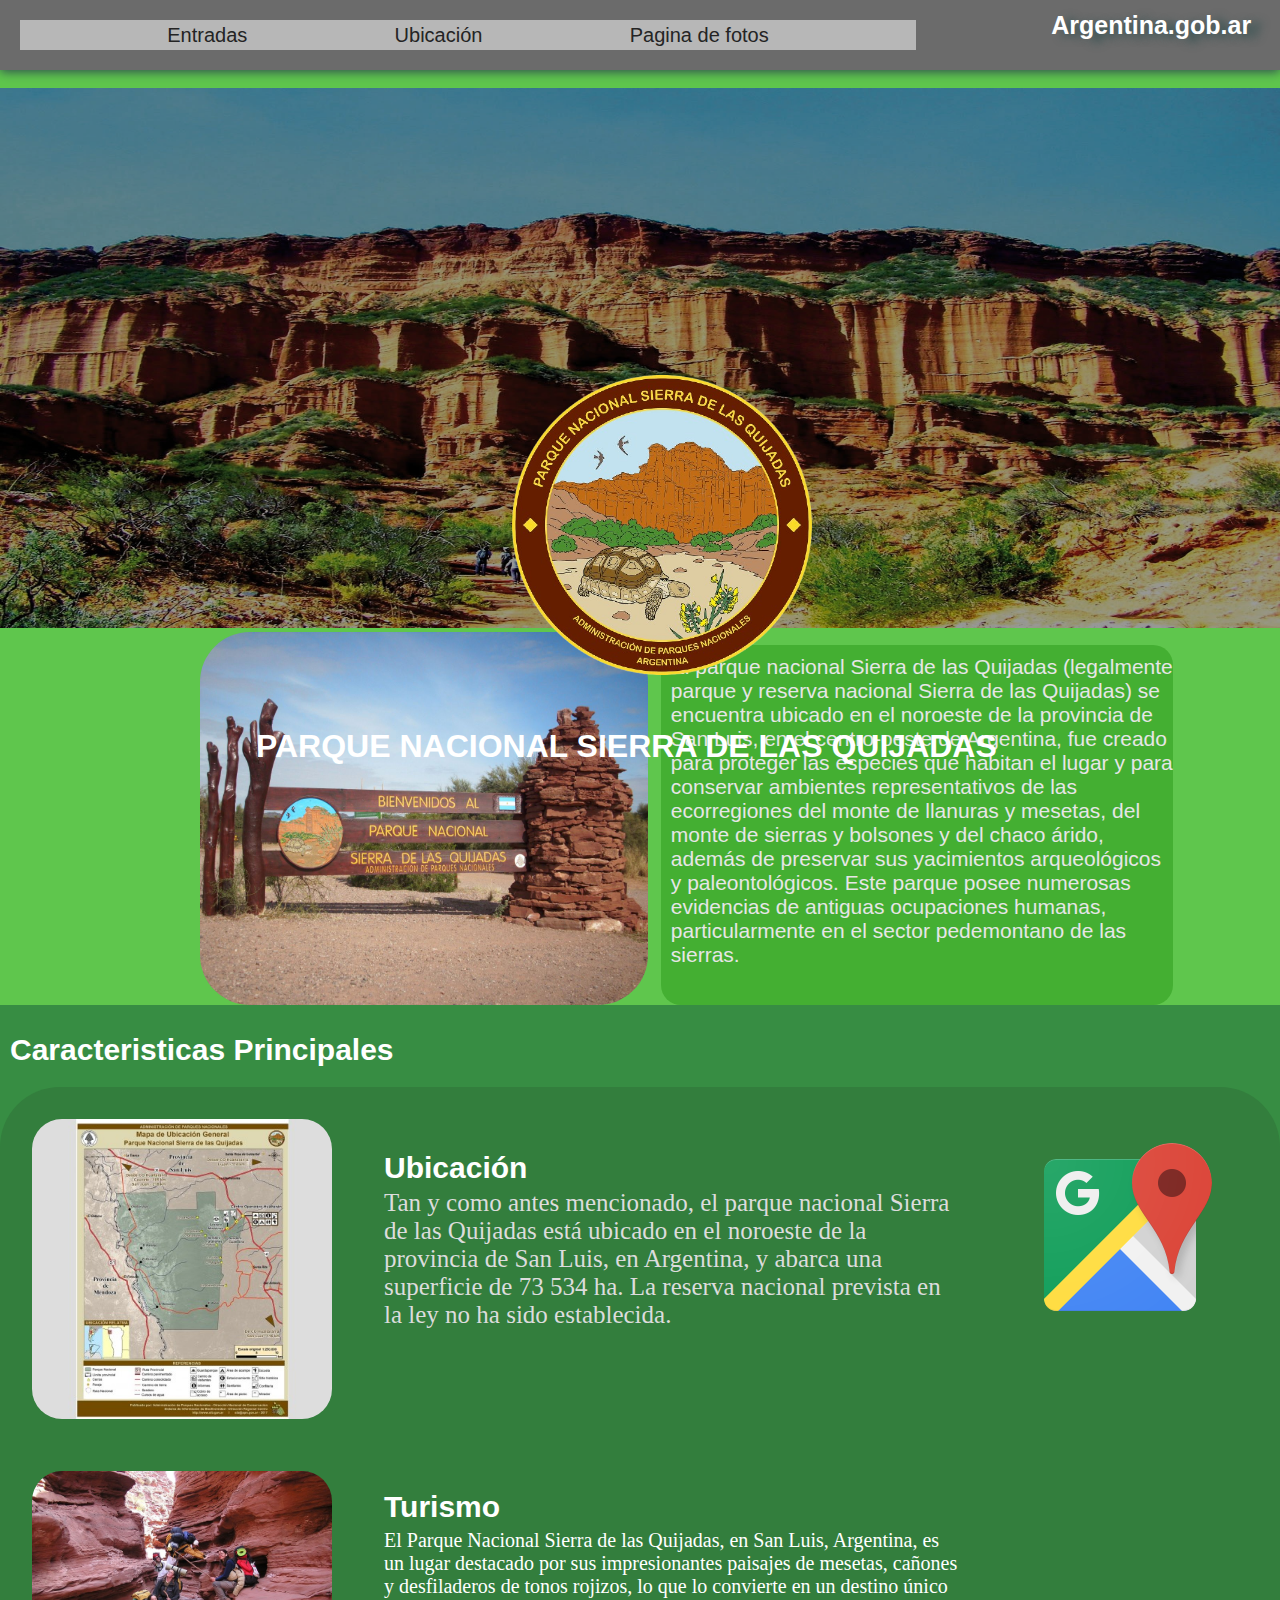
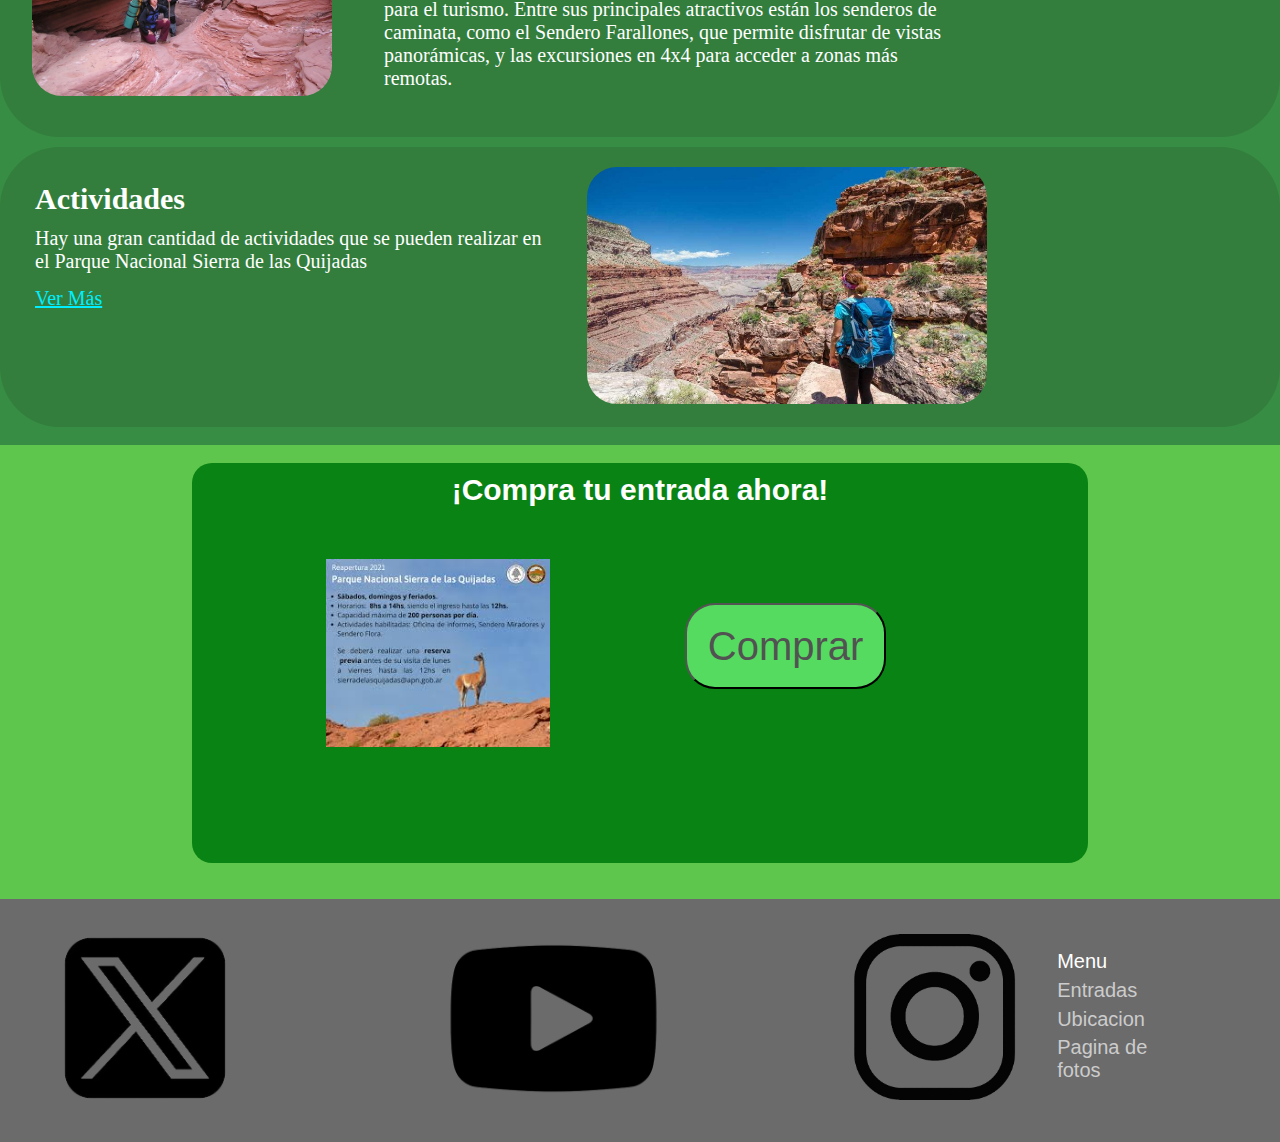
<file: TP 2, Pagina principal/index.html>
<!DOCTYPE html>
<html lang="en">
<head>
    <link rel="stylesheet" href="css/style.css">
    <link rel="shortcut icon" href="SRC/logo-parque.png">
    <meta charset="UTF-8">
    <meta name="viewport" content="width=device-width, initial-scale=1.0">
    <title>P.N. Sa de las Quijadas</title>
</head>
<body>
    <header>
        <ul>
            <a id="entradas"  href="#imagen-compra">Entradas</a>
            <a id="ubicacion" href="#grid-foto1">Ubicación</a>
            <a id="pag-galeria" href="paginas/fotogaleria/index.html">Pagina de fotos</a>
        </ul>
        <a id="pag-arg"  href="https://www.argentina.gob.ar/"><strong>Argentina.gob.ar</strong></a>
    </header>
    <main>
        <br>
        <img id="main-foto-fondo" src="SRC/foto-1.webp" alt="">
        <img id="main-logo" src="SRC/logo-parque.png" alt="">
        <h1 id="main-titulo">PARQUE NACIONAL SIERRA DE LAS QUIJADAS</h1>
        <div id="main-2">
            <img id="foto-2" src="SRC/foto-2.jpg" alt="">
            <div>
                <p>El parque nacional Sierra de las Quijadas (legalmente parque y reserva nacional Sierra de las Quijadas) se encuentra ubicado en el noroeste de la provincia de San Luis, en el centro-oeste de Argentina, fue creado para proteger las especies que habitan el lugar y para conservar ambientes representativos de las ecorregiones del monte de llanuras y mesetas, del monte de sierras y bolsones y del chaco árido, además de preservar sus yacimientos arqueológicos y paleontológicos. Este parque posee numerosas evidencias de antiguas ocupaciones humanas, particularmente en el sector pedemontano de las sierras.</p>
            </div>
        
        </div>
    </main>
    <section>
        <br>
        <h2>Caracteristicas Principales</h2>
        <div id="grid" >
    
            <img id="grid-foto1" src="SRC/foto-3.jpg" alt="">
            <h3 id="subt-1" >Ubicación</h3>
            <p id="p1" >Tan y como antes mencionado, el parque nacional Sierra de las Quijadas está ubicado en el noroeste de la provincia de San Luis, en Argentina, y abarca una superficie de 73 534 ha. La reserva nacional prevista en la ley no ha sido establecida. </p>
            <a id="maps" href="https://maps.app.goo.gl/PrNtJbbUFFYNkbeD8" target="_blank"><img src="SRC/google-maps-ubicacion.png" alt=""></a>
    
            <img id="grid-foto2" src="SRC/foto-4.jpg" alt="">
            <h3 id="subt-2">Turismo</h3>
            <p id="p2">El Parque Nacional Sierra de las Quijadas, en San Luis, Argentina, es un lugar destacado por sus impresionantes paisajes de mesetas, cañones y desfiladeros de tonos rojizos, lo que lo convierte en un destino único para el turismo. Entre sus principales atractivos están los senderos de caminata, como el Sendero Farallones, que permite disfrutar de vistas panorámicas, y las excursiones en 4x4 para acceder a zonas más remotas.</p>
        </div>
        <div id="grid-2">
            <img src="SRC/foto-5.jpg" alt="">
            <h3>Actividades</h3>
            <p>Hay una gran cantidad de actividades que se pueden realizar en el Parque Nacional Sierra de las Quijadas</p>
            <a href="paginas/actividades/index.html" target="_blank">Ver Más</a>
            
        </div>
        <br>
    </section>
    <br>
    <div id="compra-entradas">
        <br>
        <h2 id="compra-entradas_h2">¡Compra tu entrada ahora!</h2>
        <img id="imagen-compra" src="SRC/foto-6.jpg" alt="">
        <button id="boton-comprar"> Comprar</button>
    </div>
    <br><br>
    <footer>
        <div>
            <a href="https://x.com/" target="_blank"><img id="footer-twitter" src="SRC/logo-twitter.png" alt=""></a>
            <a href="https://youtube.com" target="_blank"><img id="footer-youtube" src="SRC/logo-youtube.png" alt=""></a>
            <a href="https://instagram.com" target="_blank"><img id="footer-instagram" src="SRC/logo-instagram.png" alt=""></a>
        </div>
        <ul>Menu
            <a href="#compra-entradas">Entradas</a>
            <a href="#grid-foto1">Ubicacion</a>
            <a href="paginas/fotogaleria/index.html">Pagina de fotos</a>
        </ul>
    </footer>
</body>
</html>
</file>
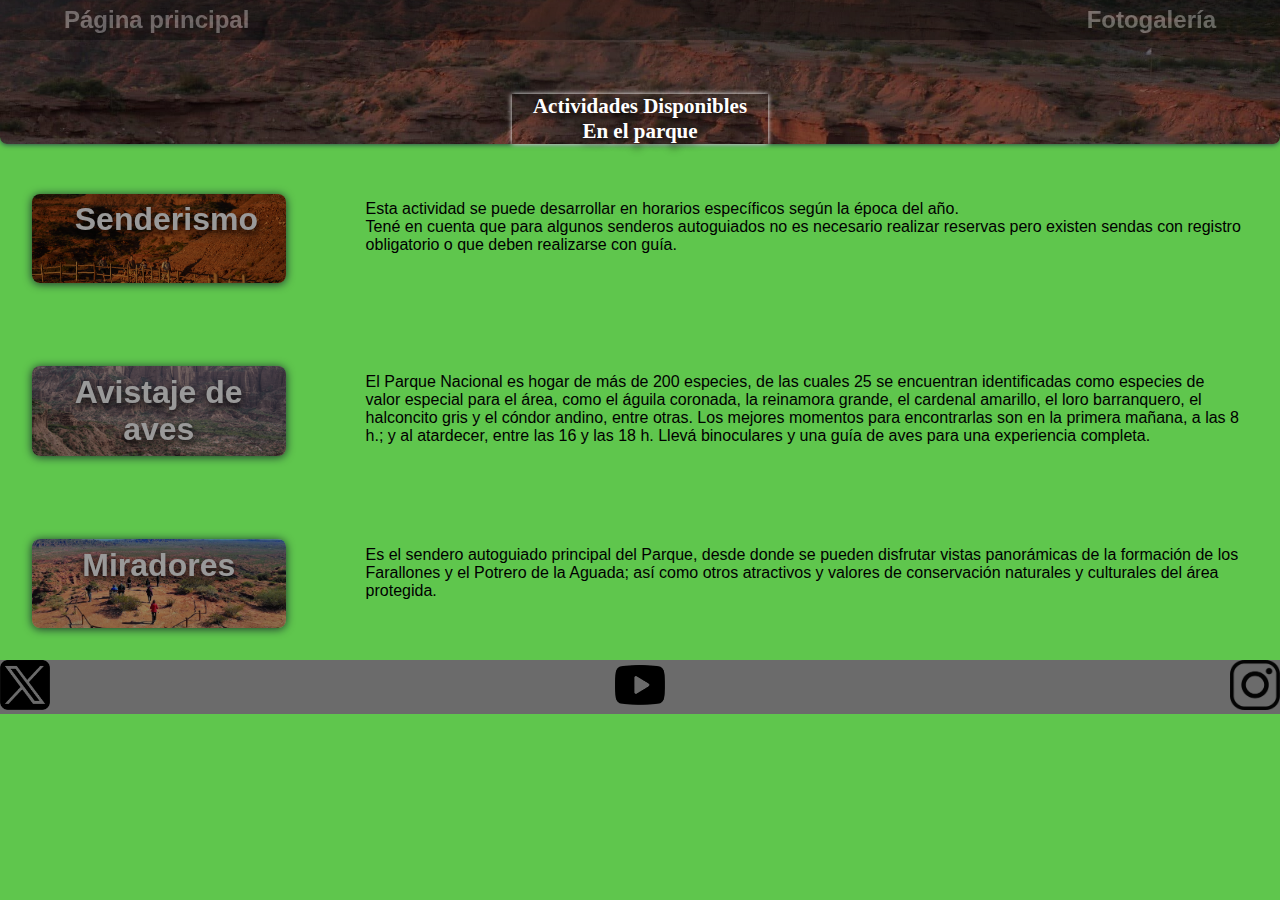
<file: TP 2, Pagina principal/paginas/actividades/index.html>
<!DOCTYPE html>
<html lang="en">
<head>
    <link rel="stylesheet" href="css/style.css">
    <meta charset="UTF-8">
    <meta name="viewport" content="width=device-width, user-scalable=no , initial-scale=1.0, maximum-scale=1.0, minimum-scale1.0">
    <link rel="shortcut icon" href="../actividades/assets/iconos/logo-parque.png">
    <title>Actividades P.N. Sa de las Quijadas</title>
</head>
<body>
    <div class="contenedor">
        <header>
            <div id="menu">
                <a href="../../index.html" id="bannermenu"><h2>Página principal</h2></a>
                <a href="../fotogaleria/index.html" id="bannermenu2"><h2>Fotogalería</h2></a>
            </div>
            <div id="div-titulo">
                <br>
                <br>
                <br>
                <h1>Actividades Disponibles
                <br>
                En el parque</h1>
            </div>
            
        </header>
        <br>
        <main id="grid-container">
            <div class="senderismo">
                <h1 id="titulo1">Senderismo</h1>
            </div>
            <div class="parrafo">
                <p id="parrafo1">Esta actividad se puede desarrollar en horarios específicos según la época del año.
                    <br>
                    Tené en cuenta que para algunos senderos autoguiados no es necesario realizar reservas pero existen sendas con registro obligatorio o que deben realizarse con guía.</p>
            </div>
            <div class="aves">
                <h1 id="titulo2">Avistaje de aves</h1>
            </div>
            <div class="parrafo2">
                <p id="parrafo2">El Parque Nacional es hogar de más de 200 especies, de las cuales 25 se encuentran identificadas como especies de valor especial para el área, como el águila coronada, la reinamora grande, el cardenal amarillo, el loro barranquero, el halconcito gris y el cóndor andino, entre otras.

                    Los mejores momentos para encontrarlas son en la primera mañana, a las 8 h.; y al atardecer, entre las 16 y las 18 h. Llevá binoculares y una guía de aves para una experiencia completa.</p>
            </div>
            <div class="miradores">
                <h1 id="titulo3">Miradores</h1>
            </div>
            <div class="parrafo3">
                <p id="parrafo3">Es el sendero autoguiado principal del Parque, desde donde se pueden disfrutar vistas panorámicas de la formación de los Farallones y el Potrero de la Aguada; así como otros atractivos y valores de conservación naturales y culturales del área protegida.</p>
            </div>
        </main>
        <footer>
            <div>
                <a href="https://x.com/" target="_blank"><img id="footer-twitter" src="assets/iconos/logo-twitter.png" alt=""></a>
                <a href="https://youtube.com" target="_blank"><img id="footer-youtube" src="assets/iconos/logo-youtube.png" alt=""></a>
                <a href="https://instagram.com" target="_blank"><img id="footer-instagram" src="assets/iconos/logo-instagram.png" alt=""></a>
            </div>
        </footer>
    </div>
</body>
</html>
</file>
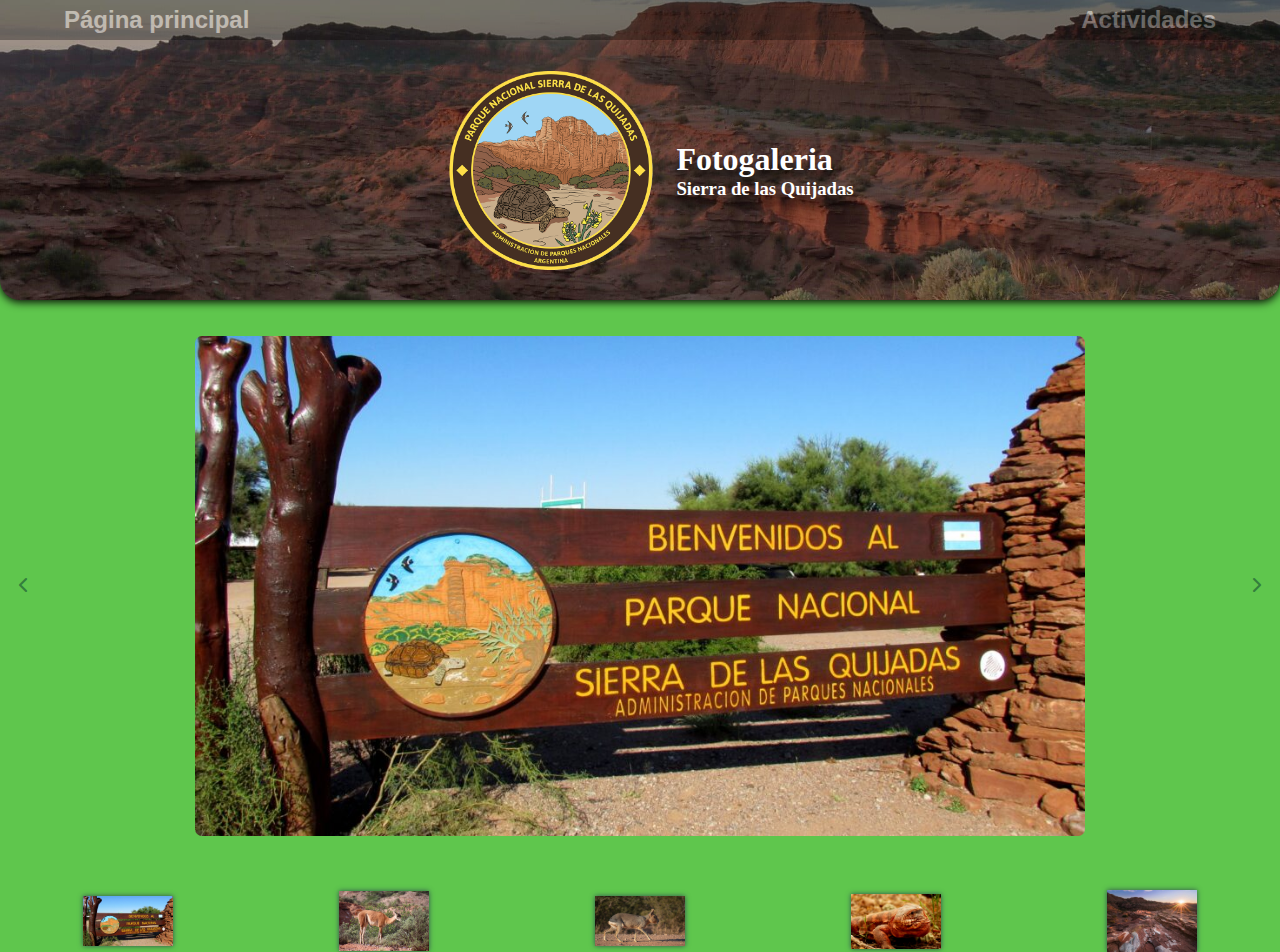
<file: TP 2, Pagina principal/paginas/fotogaleria/index.html>
<!DOCTYPE html>
<html lang="en">
<head>
    <link rel="stylesheet" href="css/syles.css">
    <meta charset="UTF-8">
    <meta name="viewport" content="width=device-width, initial-scale=1.0">
    <link rel="stylesheet" href="https://cdnjs.cloudflare.com/ajax/libs/font-awesome/6.0.0-beta3/css/all.min.css">
    <link rel="shortcut icon" href="../fotogaleria/assets/iconos/logo-parque.png">
    <title>Fotogalería</title>
</head>
<body>
    <div>
        <header>
            <div class="principal">
                <div class="menu">
                    <a href="../../index.html" id="bannermenu"><h2>Página principal</h2></a>
                    <a href="../actividades/index.html" id="bannermenu2"><h2>Actividades</h2></a>
                </div>
                <div class="banner">
                    <div class="img">
                        <img src="assets/iconos/logo.png" alt="" id="img">
                    </div>
                    <div class="tecto">
                        <h1>Fotogaleria</h1>
                        <h3>Sierra de las Quijadas</h3>
                    </div>
                </div>
            </div>
        </header>
        <br>
        <br>
        <main class="main">
            <div class="carrusel" id="carrusel1">
                <div class="carruselimg">
                    <img src="assets/imagenes/bienvenidos.jpg" alt="">
                </div>
                <div class="flechas">
                    <a href="#carrusel5"><i class="fas fa-chevron-left"></i></a>
                    <a href="#carrusel2"><i class="fas fa-chevron-right"></i></a>
                </div>
            </div>
            <div class="carrusel" id="carrusel2">
                <div class="carruselimg">
                    <img src="assets/imagenes/ciervo.jpg" alt="">
                </div>
                <div class="flechas">
                    <a href="#carrusel1"><i class="fas fa-chevron-left"></i></a>
                    <a href="#carrusel3"><i class="fas fa-chevron-right"></i></a>
                </div>
            </div>
            <div class="carrusel" id="carrusel3">
                <div class="carruselimg">
                    <img src="assets/imagenes/conejo.jpg" alt="">
                </div>
                <div class="flechas">
                    <a href="#carrusel2"><i class="fas fa-chevron-left"></i></a>
                    <a href="#carrusel4"><i class="fas fa-chevron-right"></i></a>
                </div>
            </div>
            <div class="carrusel" id="carrusel4">
                <div class="carruselimg">
                    <img src="assets/imagenes/lagfarto.jpeg" alt="">
                </div>
                <div class="flechas">
                    <a href="#carrusel3"><i class="fas fa-chevron-left"></i></a>
                    <a href="#carrusel5"><i class="fas fa-chevron-right"></i></a>
                </div>
            </div>
            <div class="carrusel" id="carrusel5">
                <div class="carruselimg">
                    <img src="assets/imagenes/pajaritos.jpg" alt="">
                </div>
                <div class="flechas">
                    <a href="#carrusel4"><i class="fas fa-chevron-left"></i></a>
                    <a href="#carrusel1"><i class="fas fa-chevron-right"></i></a>
                </div>
            </div>
        </main>
        <br>
        <br>
        <br>
        <section>
            <div class="vista-previa">
                <div>
                    <a href="#carrusel1"><img src="assets/imagenes/bienvenidos.jpg" alt=""></a>
                </div>
                <div>
                    <a href="#carrusel2"><img src="assets/imagenes/ciervo.jpg" alt=""></a>
                </div>
                <div>
                    <a href="#carrusel3"><img src="assets/imagenes/conejo.jpg" alt=""></a>
                </div>
                <div>
                    <a href="#carrusel4"><img src="assets/imagenes/lagfarto.jpeg" alt=""></a>
                </div>
                <div>
                    <a href="#carrusel5"><img src="assets/imagenes/pajaritos.jpg" alt=""></a>
                </div>
            </div>
        </section>
    </div>
</body>
</html>
</file>
<file: TP 2, Pagina principal/css/style.css>
*{
    margin: 0;
    padding: 0;
}

body{
    background-color: #3fbb29d4;
    
}

header{
    background-color: rgb(107, 107, 107);
    display: flex;
    align-items: center;
    box-shadow: 0px 2px 10px darkslategray;
}

header ul{
    background-color: rgb(183, 183, 183);
    font-size: 20px;
    margin: 20px;
    width: 70%;
    height: 30px;
    display: flex;
    justify-content: space-evenly;
    align-items: center;
    list-style-type: none;
    font-family: 'Gill Sans', 'Gill Sans MT', Calibri, 'Trebuchet MS', sans-serif;
}

header ul a{
    color: rgb(36, 36, 36);
    text-decoration: none;
}


header ul li:hover{
    text-decoration:underline;
}

#pag-arg{
    color: white;
    font-family: sans-serif;
    text-decoration: none;
    font-size: 25px;
    margin-left: 9%;
    margin-bottom: 20px;
    text-shadow: 10px 3px 10px darkslategray;
    scale: 1;
    transition: scale 0.5s;
}

#pag-arg:hover{
    scale: 1.1;
    transition: scale 0.5s;
}


#main-foto-fondo{
    z-index: 1;
    width: 100%;
    height: 540px;
    filter: brightness(60%);
}

#main-logo{
    position: absolute;
    z-index: 3;
    left: 40%;
    bottom: 25%;
    width: 300px;
    scale: 1;
    rotate: 0deg;
    transition: scale 1s, rotate 1s;
}

#main-logo:hover{
    scale: 1.3;
    rotate: 360deg;
    scroll-margin: 100px;
    transition: scale 1s, rotate 1s;

}

#main-titulo{
    color: white;
    position: absolute;
    font-family:Verdana, Geneva, Tahoma, sans-serif;
    z-index: 3;
    bottom: 15%;
    left: 20%;
    scale: 1;
    transition: scale 0.5s;
}

#main-titulo:hover{
    scale: 1.2;
    scroll-behavior: 100px;
    transition: scale 0.5s, scroll-behavior 0.5s;
    
}

#main-2{
    display: flex;
    color: rgb(230, 230, 230);
}

#foto-2{
    width: 35%;
    margin-left: 200px;
    border-radius: 50px;
}

#main-2 div{
    background-color: #3fa92cd4;
    border-radius: 20px;
    margin-left: 1%;
    margin-top: 13px;
    width: 40%;
    height: 360px;
}

#main-2 div p{
    font-family:Arial, Helvetica, sans-serif;
    margin-top: 10px;
    margin-left: 10px;
    font-size: 21px;
}

section{
    background-color: #378d43;
}

#grid{
    margin: 30px;
}

h2{
    color: white;
    font-size: 30px;
    font-family:Verdana, Geneva, Tahoma, sans-serif;
    margin: 10px;
    margin-bottom: 20px;
    
}

#grid{
    background-color: #337e3d;
    border-radius: 60px;
    display: grid;
    margin: 0;
    width: 100%;
    height: 650px;
    color: white;
    grid-template-columns: 1fr 2fr 1fr;
    grid-template-rows: 1fr 1fr;
    row-gap: 20px;
    grid-template-areas: 
        'foto1 p1 maps'
        'foto2 p2 nada';
}

#grid-foto1{
    border-radius: 30px;
    margin: 10%;
    margin-left: 10%;
    grid-area: foto1;
    width: 300px;
}

#subt-1{
    font-family: sans-serif;
    grid-area: p1;
    font-size: 30px;
    margin-left: 10%;
    margin-top: 10%;
}

#p1{
    
    grid-area: p1;
    font-size: 25px;
    margin-top: 16%;
    margin-left: 10%;
    color: gainsboro;
}

#maps{
    grid-area: maps;
    margin-left: 10%;
    margin-top: 20px;
}


#grid-foto2{
    border-radius: 30px;
    margin-left: 10%;
    grid-area: foto2;
    width: 300px;
}

#subt-2{
    font-family: sans-serif;
    grid-area: p2;
    font-size: 30px;
    margin-top: 3%;
    margin-left: 10%;
}

#p2{
    grid-area: p2;
    font-size: 20px;
    margin-top: 9%;
    margin-left: 10%;
}

#grid-2{
    background-color: #337e3d;
    border-radius: 60px;
    display: grid;
    width: 100%;
    margin-top: 10px;
    height: 280px;
    color: white;
    grid-template-columns: 2fr 1fr 1fr;
    grid-template-rows: 1fr;
    row-gap: 20px;
    grid-template-areas: 
        'p foto';
}

#grid-2 img{
    border-radius: 30px;
    margin-top:20px;
    grid-area: foto;
    width: 400px;
}

#grid-2 h3{
    grid-area: p;
    margin: 35px;
    font-size: 30px;
}

#grid-2 p{
    grid-area: p;
    margin: 35px;
    margin-top: 80px;
    font-size: 20px;
}

#grid-2 a{
    grid-area: p;
    color: rgb(0, 238, 255);
    margin: 35px;
    margin-top: 140px;
    font-size: 20px;
}

#compra-entradas{
    display: grid;
    grid-template-columns: 1fr 1fr;
    grid-template-rows: 1fr 3fr;
    margin-left: 15%;
    width: 70%;
    height: 400px;
    border-radius: 20px;
    background-color: #098313;
    grid-template-areas: 
    'titulo titulo'
    'imagen boton';
}

#compra-entradas_h2{
    grid-area: titulo;
    display: flex;
    justify-content: center;
}

#imagen-compra{
    grid-area: imagen;
    display: flex;
    margin-left: 30%;
    margin-bottom: 6%;
    width: 50%;
}

#boton-comprar{
    grid-area: boton;
    margin-top: 10%;
    width: 45%;
    height: 30%;
    background-color:   #56db61;;
    color: rgb(82, 82, 82);
    font-size: 40px;
    border-radius: 30px;
    margin-left: 10%;
}

footer{
    display: flex;
    background-color: rgb(107, 107, 107);
}

footer div{
    margin-top: 0%;
    margin-left: 2%;
}

footer div{
    display: flex;
}

#footer-twitter{
    width: 70%;;
}

#footer-youtube{
    width: 70%;
    margin-left: 20%;
    margin-top: 0%;
}

#footer-instagram{
    width: 50%;
    margin-left: 40%;
    margin-top: 10%; 
}

footer ul{
    color: white;
    margin-right: 10%;
    margin-top: 4%;
    font-size: 20px;
    font-family: sans-serif;
}

footer ul a{
    color: rgb(204, 204, 204);
    display: block;
    margin-top: 6%;
    text-decoration: none;
}

@media screen and (min-width:320px) and (max-width:480px){
    
    body{
        width: 180%;
    }

    header{
        width: 220%;
    }


    #main-logo{
        left: 150%;
    }

    #main-titulo{
        scale: 0.8;
        width: 500%;
        left: 30%;
    }

    #main-foto-fondo{
        width: 220%;
    }
    
    #main-2{
        display: block;
    }
    #foto-2{
        margin-left: 40%;
        width: 150%;
        height: 100%;
    }

    #main-2 div{
        margin-left: 30%;
        width: 170%;
        height: 100%;
        margin-bottom: 10%;
    }

    section{
        width: 220%;
    }

    #grid{
        grid-template-rows: 3fr 1fr 3fr;
        grid-template-columns: 1fr 2fr;
        grid-template-areas:
        'foto1 p1'
        'nada mapa'
        'foto2 p2';
        height: 1300px;
    }

    #grid-foto1{
        grid-area: foto1;
        width: 100%;
        margin-top: 20%;
    }

    #subt-1{
        grid-area: p1;
        width: 90%;
        margin-top: 10%;
    }

    #p1{
        grid-area: p1;
        width: 90%;
        margin-top: 20%;
    }

    #maps{
        grid-area: mapa;
        margin-left: 50%;
        margin-top: 0%;
        width: 50%;
    }

    #grid-foto2{
        grid-area: foto2;
        width: 100%;
        margin-top: 20%;
    }

    #subt-2{
        grid-area: p2;
        width: 100%;
        margin-top: 10%;
    }

    #p2{
        grid-area: p2;
        width: 90%;
        margin-top: 20%;
    }
    #grid-2{
        height: 100%;
    }

    #grid-2 img{
        margin-top: 10%;
        margin-left: 13%;
        width: 180%;
    }

    #grid-2 p{
        width: 100%;
    }

    #grid-2 a{
        margin-top: 45%;
    }

    #compra-entradas{
        width: 100%;
        margin-left: 55%;
    }
    
    #imagen-compra{
        width: 80%;
        margin-left: 10%;
    }

    #boton-comprar{
        width: 70%;
        margin-top: 15%;
    }

    footer{
        width: 220%;
    }
}
</file>
<file: TP 2, Pagina principal/paginas/actividades/css/style.css>
*{
    margin: 0;
    padding: 0;
}

body{
    background-color: #3fbb29d4;
}

html{
    height: 100%;
}

.contenedor{
    width: 100%;
    height: 100%;
    overflow: hidden;
}

header{
    background-image: url(../assets/imagenes/Parque_Nacional__Sierra_de_las_Quijadas.jpg);
    background-size: cover;
    background-position: center;
    box-shadow: 0px 1px 5px darkslategray;
    border-bottom-left-radius: 7px;
    border-bottom-right-radius: 7px;
    width: 100%;
    height: 20%;
}

#menu{
    display: flex;
    align-items: center;
    justify-content: space-between;
    background-color: black;
    opacity: 0.3;
    color: white;
    height: 40px;
    font-family:'Segoe UI', Tahoma, Geneva, Verdana, sans-serif;

}

a{
    text-decoration: none;
    color: white;
}

#bannermenu{
    margin-left: 5%;
}

#bannermenu2{
    margin-right: 5%;
}

#div-titulo{
    margin-right: 40%;
    margin-left: 40%;
}

header h1{
    display: flex;
    align-items: center;
    justify-content: center;
    text-align: center;
    color: white;
    text-shadow: 0 4px 8px black;
    font-size: 21px;
    box-shadow: 0 0 5px white;
    
}

#grid-container{
    display: grid;
    
    grid-template-columns: 1fr 3fr;
    grid-template-rows: 1fr 1fr 1fr;
    grid-template-areas: 
        'titulo1 descripcion1'
        'titulo2 descripcion2'
        'titulo3 descripcion3';
    width: 100%;
    height: 100%;
    grid-column-gap: 10px;
    grid-row-gap: 20px;
}

.senderismo{
    background-image: url(../assets/imagenes/Senderismo.jpeg);
    background-size: cover;
    background-position: center;
    border-radius: 8PX;
    grid-area: titulo1;
    filter: brightness(60%);
    margin: 10%;
    box-shadow: 0 1px 10px darkslategray;
    transition: all 0.3s;
}

#titulo1{
    text-align: center;
    color: white;
    padding: 3%;
    text-shadow: 0px 4px 8px black;
    font-family: sans-serif;
    width: 100%;
}

#parrafo1{
    padding: 4%;
    align-items: center;
    
    font-family: 'Lucida Sans', 'Lucida Sans Regular', 'Lucida Grande', 'Lucida Sans Unicode', Geneva, Verdana, sans-serif;
}

.senderismo:hover{
    filter: brightness(100%);
    transform: scale(5px);
    box-shadow: 0 1px 15px;
    transition: all 0.3s;
}

.parrafo{
    grid-area: descripcion1;
}

.aves{
    background-image: url(../assets/imagenes/aves.png);
    background-size: cover;
    background-position: center;
    border-radius: 8PX;
    grid-area: titulo2;
    filter: brightness(60%);
    margin: 10%;
    box-shadow: 0 1px 10px darkslategray;
    transition: all 0.3s;
}

#titulo2{
    text-align: center;
    color: white;
    padding: 3%;
    text-shadow: 0px 4px 8px black;
    font-family: sans-serif;
}

#parrafo2{
    padding: 4%;
    align-items: center;
    
    font-family: 'Lucida Sans', 'Lucida Sans Regular', 'Lucida Grande', 'Lucida Sans Unicode', Geneva, Verdana, sans-serif;
}

.aves:hover{
    filter: brightness(100%);
    transform: scale(5px);
    box-shadow: 0 1px 15px;
    transition: all 0.3s;
}

.parrafo2{
    grid-area: descripcion2;
}

.miradores{
    background-image: url(../assets/imagenes/miradores.jpg);
    background-size: cover;
    background-position: center;
    border-radius: 8PX;
    grid-area: titulo3;
    filter: brightness(60%);
    margin: 10%;
    box-shadow: 0 1px 10px darkslategray;
    transition: all 0.3s;
}

.parrafo3{
    grid-area: descripcion3;
}

#titulo3{
    text-align: center;
    color: white;
    padding: 3%;
    text-shadow: 0px 4px 8px black;
    font-family: sans-serif;
}

#parrafo3{
    padding: 4%;
    align-items: center;
    
    font-family: 'Lucida Sans', 'Lucida Sans Regular', 'Lucida Grande', 'Lucida Sans Unicode', Geneva, Verdana, sans-serif;
}

.miradores:hover{
    filter: brightness(100%);
    transform: scale(5px);
    box-shadow: 0 1px 15px;
    transition: all 0.3s;
}

@media screen and (min-width: 320px) and (max-width: 480px){
    .contenedor{
        width: 100%;
    }

    #titulo1{
        width: 100%;
    }

    #grid-container{
    grid-template-columns:1fr;
    grid-template-rows: 1fr 1fr 1fr 1fr 1fr 1fr;
    grid-template-areas: 
        'titulo1'
        'descripcion1'
        'titulo2'
        'descripcion2'
        'titulo3'
        'descripcion3';
    width: 100%;
    margin: 0;
    }

    #div-titulo{
        margin-right: 20%;
        margin-left: 20%;
    }

    header #menu{
        margin: 0;
    }
}

footer{
    background-color: rgb(107, 107, 107);
    height: 6%;
    bottom: 0;
}

footer div{
    display: flex;
    align-items: center;
    justify-content: space-between;
    margin-top: 0;

}

#footer-twitter{
    width: 50px;
    height: 50px;
}

#footer-youtube{
    width: 50px;
    height: 40px;
}

#footer-instagram{
    width: 50px;
    height: 50px;
}
</file>
<file: TP 2, Pagina principal/paginas/fotogaleria/css/syles.css>
*{
    margin: 0;
    padding: 0;
}

body{
    background-color: #3fbb29d4;
}

.contenedor{
    width: 100%;
    display: none;
}

.principal{
    background-image: url(../assets/imagenes/fondo\ galeria.jpg);
    background-size: cover;
    background-position: center center;
    
    background-color: black;
    height: 20%;
    box-shadow: 0 2px 10px;
    border-radius: 20px;
    border-top-left-radius: 0;
    border-top-right-radius: 0;
}

.menu{
    display: flex;
    align-items: center;
    justify-content: space-between;
    background-color: black;
    opacity: 0.3;
    color: white;
    height: 40px;
    font-family:'Segoe UI', Tahoma, Geneva, Verdana, sans-serif;

}

.banner{
    display: inline-flex;
    align-items: center;
    justify-content: center;
    height: 260px;
    width: 100%;
}

a{
    text-decoration: none;
    color: white;
}

#bannermenu{
    margin-left: 5%;
}

#bannermenu2{
    margin-right: 5%;
}

.img{
    height: 199px;
    width: 250px;
}

#img{
    height: 100%;
    width: 100%;
}

.tecto{
    color: white;
    text-shadow: 0px 10px 10px black;
    width: auto;
}


.main{
    height: 500px;
    width: 100%;
    overflow: hidden;
}

.carrusel{
    width: 100%;
    height: 100%;
    position: relative;
}

.carruselimg{
    max-width: 100%;
    height: 100%;
}

.flechas{
    position: absolute;
    top: 0;
    height: 100%;
    width: 97%;
    display: flex;
    align-items: center;
    justify-content: space-between;
    
}

#carrusel1{
    width: 100%;
    height: 100%;
    display: flex;
    align-items: center;
    justify-content: center;
}

#carrusel2{
    width: 100%;
    height: 100%;
    display: flex;
    align-items: center;
    justify-content: center;
}

#carrusel3{
    width: 100%;
    height: 100%;
    display: flex;
    align-items: center;
    justify-content: center;
}

#carrusel4{
    width: 100%;
    height: 100%;
    display: flex;
    align-items: center;
    justify-content: center;
}

#carrusel5{
    width: 100%;
    height: 100%;
    display: flex;
    align-items: center;
    justify-content: center;
}

#carrusel1 img{
    object-fit: contain;
    width: auto;
    height: 100%;
    border-radius: 7px;
}

#carrusel2 img{
    object-fit: contain;
    width: auto;
    height: 100%;
    border-radius: 7px;
}

#carrusel3 img{
    object-fit: contain;
    width: auto;
    height: 100%;
    border-radius: 7px;
}

#carrusel4 img{
    object-fit: contain;
    width: auto;
    height: 100%;
    border-radius: 7px;
}

#carrusel5 img{
    object-fit: contain;
    width: auto;
    height: 100%;
    border-radius: 7px;
}

main i{
    text-decoration: none;
    color: #337e3d;
}

.vista-previa{
    display: inline-flex;
    align-items: center;
    justify-content: space-around;
    width: 100%;
}

section div div img{
    display: flex;
    justify-content: center;
    align-items: center;
    width: 100%;
    height: 95%;
}

section div div{
    width: 7%;
    height: 5%;
    box-shadow: 0 0 5px darkslategray;
}

@media screen and (max-width: 900px){
    .contenedor{
        width: 100%;
    }

    .menu{
        font-size: 9px;
    }

    .principal{
        width: 100%;
    }

    .banner{
        width: 100%;
        height: 50%;
    }

    .img{
        margin-top: 5%;
        height: 30%;
        width: 30%;
    }

    .tecto{
        color: white;
        text-shadow: 0px 10px 10px black;
        width: auto;
        font-size: 10px;
    }
    
    .main{
        width: 100%;
        height: 200px;
        overflow: hidden;
    }


}
</file>
